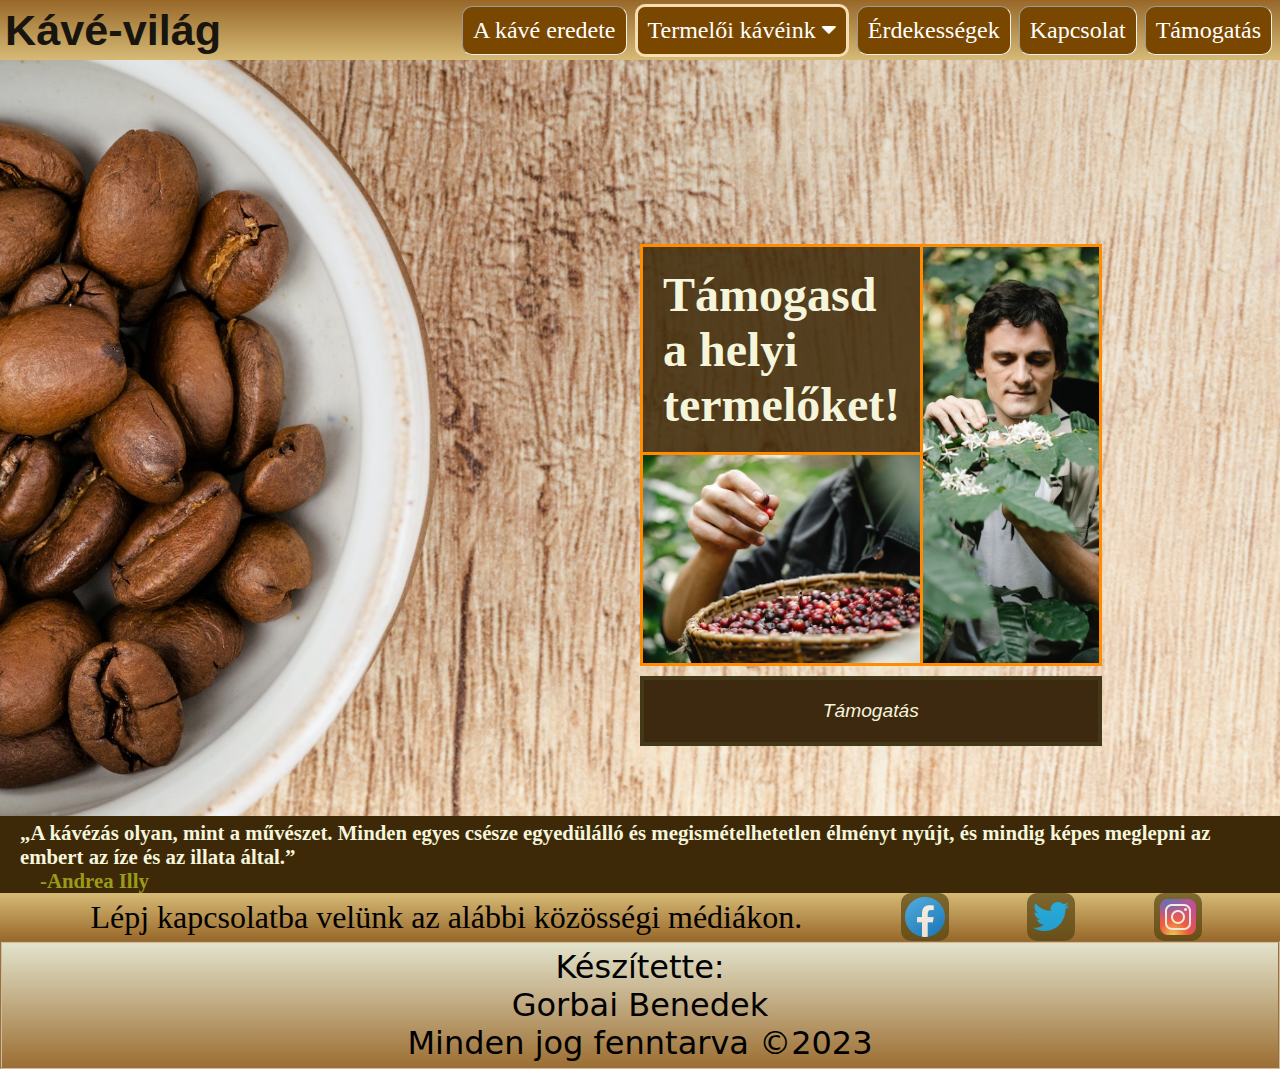
<file: index.html>
<!DOCTYPE html>
<html lang="hu">

<head>
    <meta charset="UTF-8">
    <meta http-equiv="X-UA-Compatible" content="IE=edge">
    <meta name="viewport" content="width=device-width, initial-scale=1.0">
    <meta name="author" content="Gorbai-Benedek kávézója">
    <meta name="description"
        content="Támogass minket! A helyi termelőknek nagy szükségük van támogatásra, kattints a Támogatás gombra és átirányítunk az oldalra ahol választhatsz opcióink közül.">
    <link rel="stylesheet" href="https://cdnjs.cloudflare.com/ajax/libs/font-awesome/4.7.0/css/font-awesome.min.css">
    <link rel="stylesheet" href="css/style.css">
    <link rel="stylesheet" href="css/media.css">
    <link rel="icon" href="coffee-favicon.ico" type="image/x-icon">
    <script src="main.js" defer></script>
    <title>Kávé-világ</title>
</head>

<body>
    <div class="container">
        <header class="header">

            <nav class="primary">
                <div class="zero">
                    <h1>
                        <a href="index.html">Kávé-világ</a>
                    </h1>
                </div>
                <div class="hamburger">
                    <div class="line-1"></div>
                    <div class="line-2"></div>
                    <div class="line-3"></div>
                </div>
                <ul class="navitems">


                    <li class="two"><a href="about.html">A kávé eredete</a></li>
                    <li class="three">
                        <ul class="dropdown">

                            <li class="dropbtn">
                                <button class="onc" id="drpBtn">
                                    <span id="prev">Termelői kávéink

                                        <i id="font-awesome" class="fa fa-caret-down">
                                        </i>

                                    </span>
                                </button>


                                <ul class="dropdown-content ">
                                    <li><a href="african.html">Afrikai</a></li>
                                    <li><a href="african.html#grid-1">Közép-Amerikai</a></li>
                                </ul>
                            </li>
                        </ul>
                    </li>
                    <li class="four"><a href="intresting-facts.html">Érdekességek</a></li>

                    <li class="five"><a href="contact.html">Kapcsolat</a></li>

                    <li class="six"><a href="support.html">Támogatás</a></li>
                    <li class="creator">
                        <p>
                            Készítette: <br> Gorbai Benedek <br>Minden jog fenntarva &copy;2023
                        </p>
                    </li>
                </ul>
            </nav>
        </header>

        <main class="wrapper-0">
            <div class="buy">
                <h2>Támogasd a helyi termelőket!</h2>
                <a id="shakey" href="support.html">Támogatás</a>
                <img id="farmer-1" src="img/local-farmer.jpg" alt="helyi termelő-1">
                <img id="farmer-2" src="img/local-farmer-2.jpg" alt="helyi termelő-2">
            </div>
        </main>
        <footer class="footer">
            <div class="quote">
                <q>A kávézás olyan, mint a művészet. Minden egyes csésze egyedülálló és megismételhetetlen élményt
                    nyújt, és mindig képes meglepni az embert az íze és az illata által.</q>
                <p class="auth">-Andrea Illy</p>
            </div>
            <div class="social">
                <ul id="social-footer">
                    <li>
                        <p>Lépj kapcsolatba velünk az alábbi közösségi médiákon.</p>
                    </li>
                    <li><a href="https://www.facebook.com/" target="_blank"><img src="img/facebook.png"
                                alt="facebook logo"></a> </li>
                    <li><a href="https://www.twitter.com/" target="_blank"><img src="img/twitter.png"
                                alt="twitter logo"></a> </li>
                    <li id="right"><a href="https://www.instagram.com/" target="_blank"><img src="img/insta.png"
                                alt="instagram logo"></a> </li>
                </ul>
            </div>
            <div class="creator-desktop">
                <p>
                    Készítette: <br> Gorbai Benedek <br>Minden jog fenntarva &copy;2023
                </p>
            </div>
        </footer>
    </div>
</body>

</html>
</file>
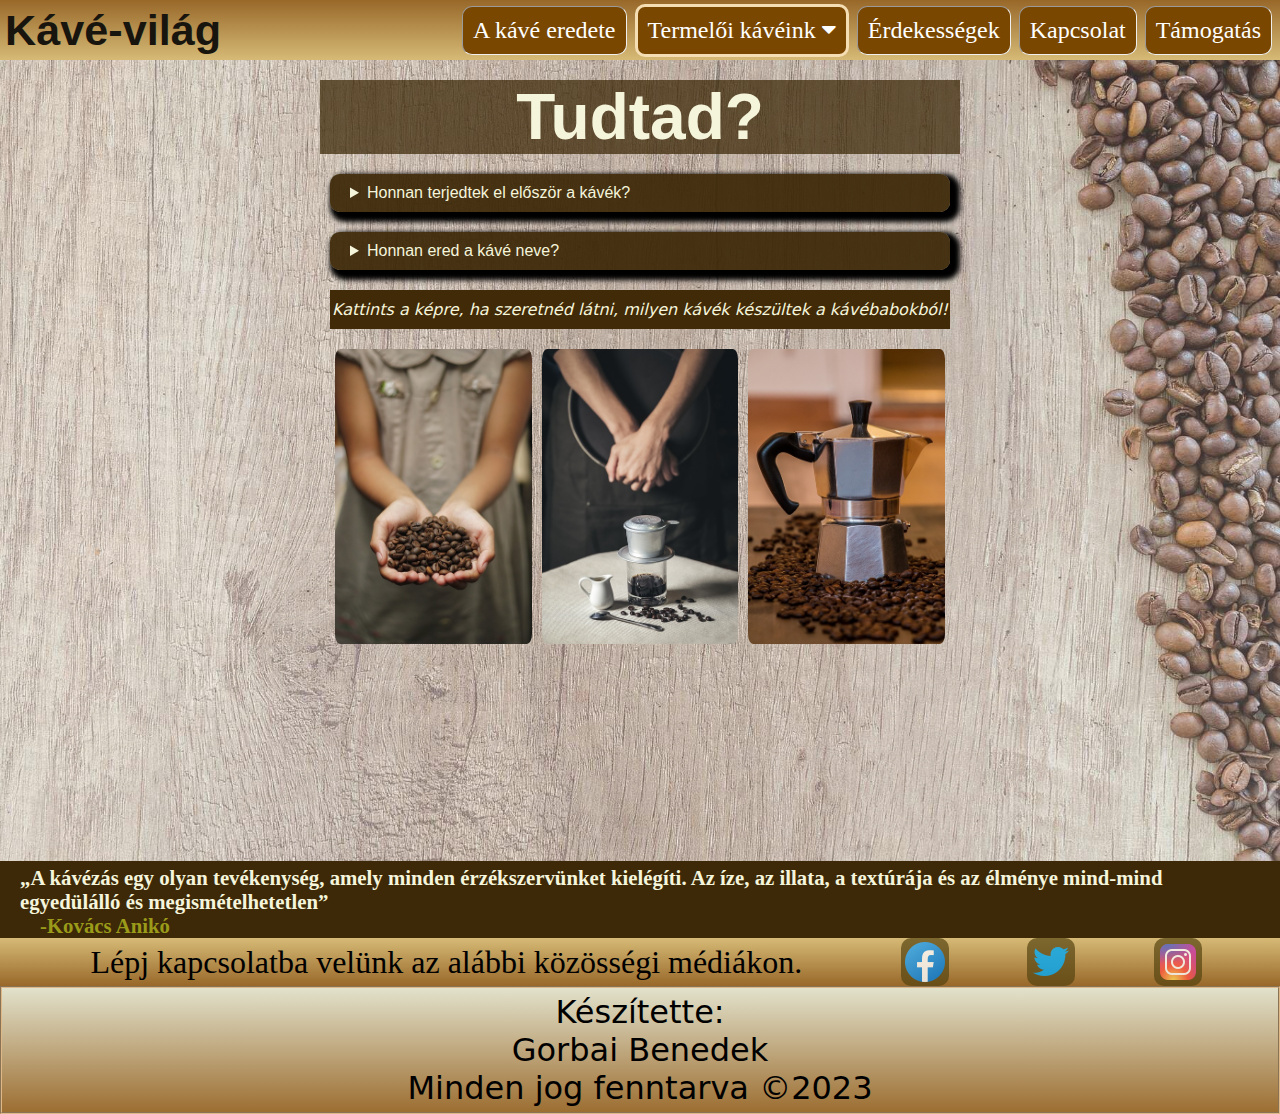
<file: about.html>
<!DOCTYPE html>
<html lang="hu">

<head>
    <meta charset="UTF-8">
    <meta http-equiv="X-UA-Compatible" content="IE=edge">
    <meta name="viewport" content="width=device-width, initial-scale=1.0">
    <meta name="author" content="Gorbai-Benedek kávézója">
    <meta name="description"
        content="Olyan dolgokat tudhat meg kávéinkról, amit eddig nem tudott, illetve ne felejtsen a képekre kattintani, ha szeretne új információt szerezni ">
    <link rel="stylesheet" href="https://cdnjs.cloudflare.com/ajax/libs/font-awesome/4.7.0/css/font-awesome.min.css">
    <link rel="stylesheet" href="css/style.css">
    <link rel="stylesheet" href="css/media.css">
    <link rel="icon" href="coffee-favicon.ico" type="image/x-icon">
    <script src="main.js" defer></script>
    <title>Kávé-világ</title>
</head>

<body>

    <div class="container-4">
        <header class="header">

            <nav class="primary">
                <div class="zero">
                    <h1>
                        <a class="zero1" href="index.html" onclick="delayed(event)">Kávé-világ</a>
                    </h1>
                    <img class="page-img" src="img/icons8-coffee-pot-48.png" alt="kávé kancsó">
                </div>
                <div class="hamburger">
                    <div class="line-1"></div>
                    <div class="line-2"></div>
                    <div class="line-3"></div>
                </div>
                <ul class="navitems">

                    <li class="two"><a href="about.html">A kávé eredete</a></li>
                    <li class="three">
                        <ul class="dropdown">

                            <li class="dropbtn">
                                <button class="onc" id="drpBtn">
                                    <span id="prev">Termelői kávéink

                                        <i id="font-awesome" class="fa fa-caret-down">
                                        </i>

                                    </span>
                                </button>



                                <ul class="dropdown-content">
                                    <li><a href="african.html">Afrikai</a></li>
                                    <li><a href="african.html#grid-1">Közép-Amerikai</a></li>
                                </ul>
                            </li>
                        </ul>
                    </li>
                    <li class="four"><a href="intresting-facts.html">Érdekességek</a></li>
                    <li class="five"><a href="contact.html">Kapcsolat</a></li>
                    <li class="six"><a href="support.html">Támogatás</a></li>
                    <li class="creator">
                        <p>
                            Készítette: <br> Gorbai Benedek <br>Minden jog fenntarva &copy;2023
                        </p>
                    </li>
                </ul>

            </nav>
        </header>

        <main class="wrapper-1">

            <div id="middle">
                <h2>Tudtad?</h2>
            </div>
            <div id="spaced-evenly-0">
                <details class="option">
                    <summary class="sum"> Honnan terjedtek el először a kávék?
                    </summary>
                    <p> A kávé eredete Afrikában található, ahol őshonosak a kávéfák. Az első dokumentált kávéfogyasztás
                        Etiópiában történt az 1400-as években, majd a kávéfogyasztás gyorsan elterjedt a Közel-Keleten
                        és a
                        világ többi részén. A kávé fontos szerepet játszott a kulturális fejlődésben, és a mai napig az
                        egyik legkedveltebb ital a világon. A kávéfajták és ízek széles skálája áll rendelkezésre, és az
                        emberek különféle módokon élvezhetik az italt, például feketén, tejjel, cukorral vagy akár
                        fűszerekkel fűszerezve. A kávé fogyasztása népszerű lett, mert sokan felfrissülnek és jobban
                        tudnak teljesíteni,éppen ezért egyre több
                        embert
                        vonz a kávézás világa.</p>
                </details>
            </div>

            <div id="spaced-evenly-1">
                <details class="option">
                    <summary class="sum">Honnan ered a kávé neve?</summary>
                    <p> A kávé neve valószínűleg a kaffa tartomány nevéből származik, ahol először felfedezték a
                        növényt. A
                        kávéfák bogyóit először különböző módon rágcsálták, majd forró vízzel leöblítették a zamatukért.
                        Az
                        első kávéfogyasztási szokások szertartásosak voltak, és az italt olyan tulajdonságokkal ruházták
                        fel, mint a spirituális ébredés vagy az egészségi előnyök. A kávéfogyasztás azonban hamar az
                        ébrenlét és a produktivitás szimbólumává vált, különösen az ipari forradalom idején. Azóta a
                        kávé
                        kultúrája tovább növekedett, és világszerte számos kávéház és kávézó található. A kávé számos
                        ízesítővel és adalékkal elkészíthető, és ma már számos módon iható, például hidegen, melegen,
                        vagy
                        akár jeges italként is. </p>
                </details>
            </div>

            <div id="about-centered">
                <p>Kattints a képre, ha szeretnéd látni, milyen kávék készültek a kávébabokból! </p>
            </div>
            <div id="know">
                <img id="qm-1" src="img/qm-1.jpg" alt="kávébabok-1">
                <img id="qm-2" src="img/qm-2.jpg" alt="kávébabok-2">
                <img id="qm-3" src="img/qm-3.jpg" alt="kávébabok-3">
            </div>

            <div class="hidden-message">
                <h2>Te is szeretnéd megismerni újdonságainkat? A termelői kávéink fülnél megteheted!</h2>
            </div>

        </main>
        <footer class="footer">
            <div class="quote">
                <q>A kávézás egy olyan tevékenység, amely minden érzékszervünket kielégíti. Az íze, az illata, a
                    textúrája és az élménye mind-mind egyedülálló és megismételhetetlen</q>
                <p class="auth">-Kovács Anikó</p>
            </div>

            <div class="social">

                <ul id="social-footer">
                    <li>
                        <p>Lépj kapcsolatba velünk az alábbi közösségi médiákon.</p>
                    </li>
                    <li><a href="https://www.facebook.com/" target="_blank"><img src="img/facebook.png"
                                alt="facebook logo"></a> </li>
                    <li><a href="https://www.twitter.com/" target="_blank"><img src="img/twitter.png"
                                alt="twitter logo"></a> </li>
                    <li id="right"><a href="https://www.instagram.com/" target="_blank"><img src="img/insta.png"
                                alt="instagram logo"></a> </li>
                </ul>
            </div>
            <div class="creator-desktop">
                <p>
                    Készítette: <br> Gorbai Benedek <br>Minden jog fenntarva &copy;2023
                </p>
            </div>
        </footer>
    </div>
</body>

</html>
</file>
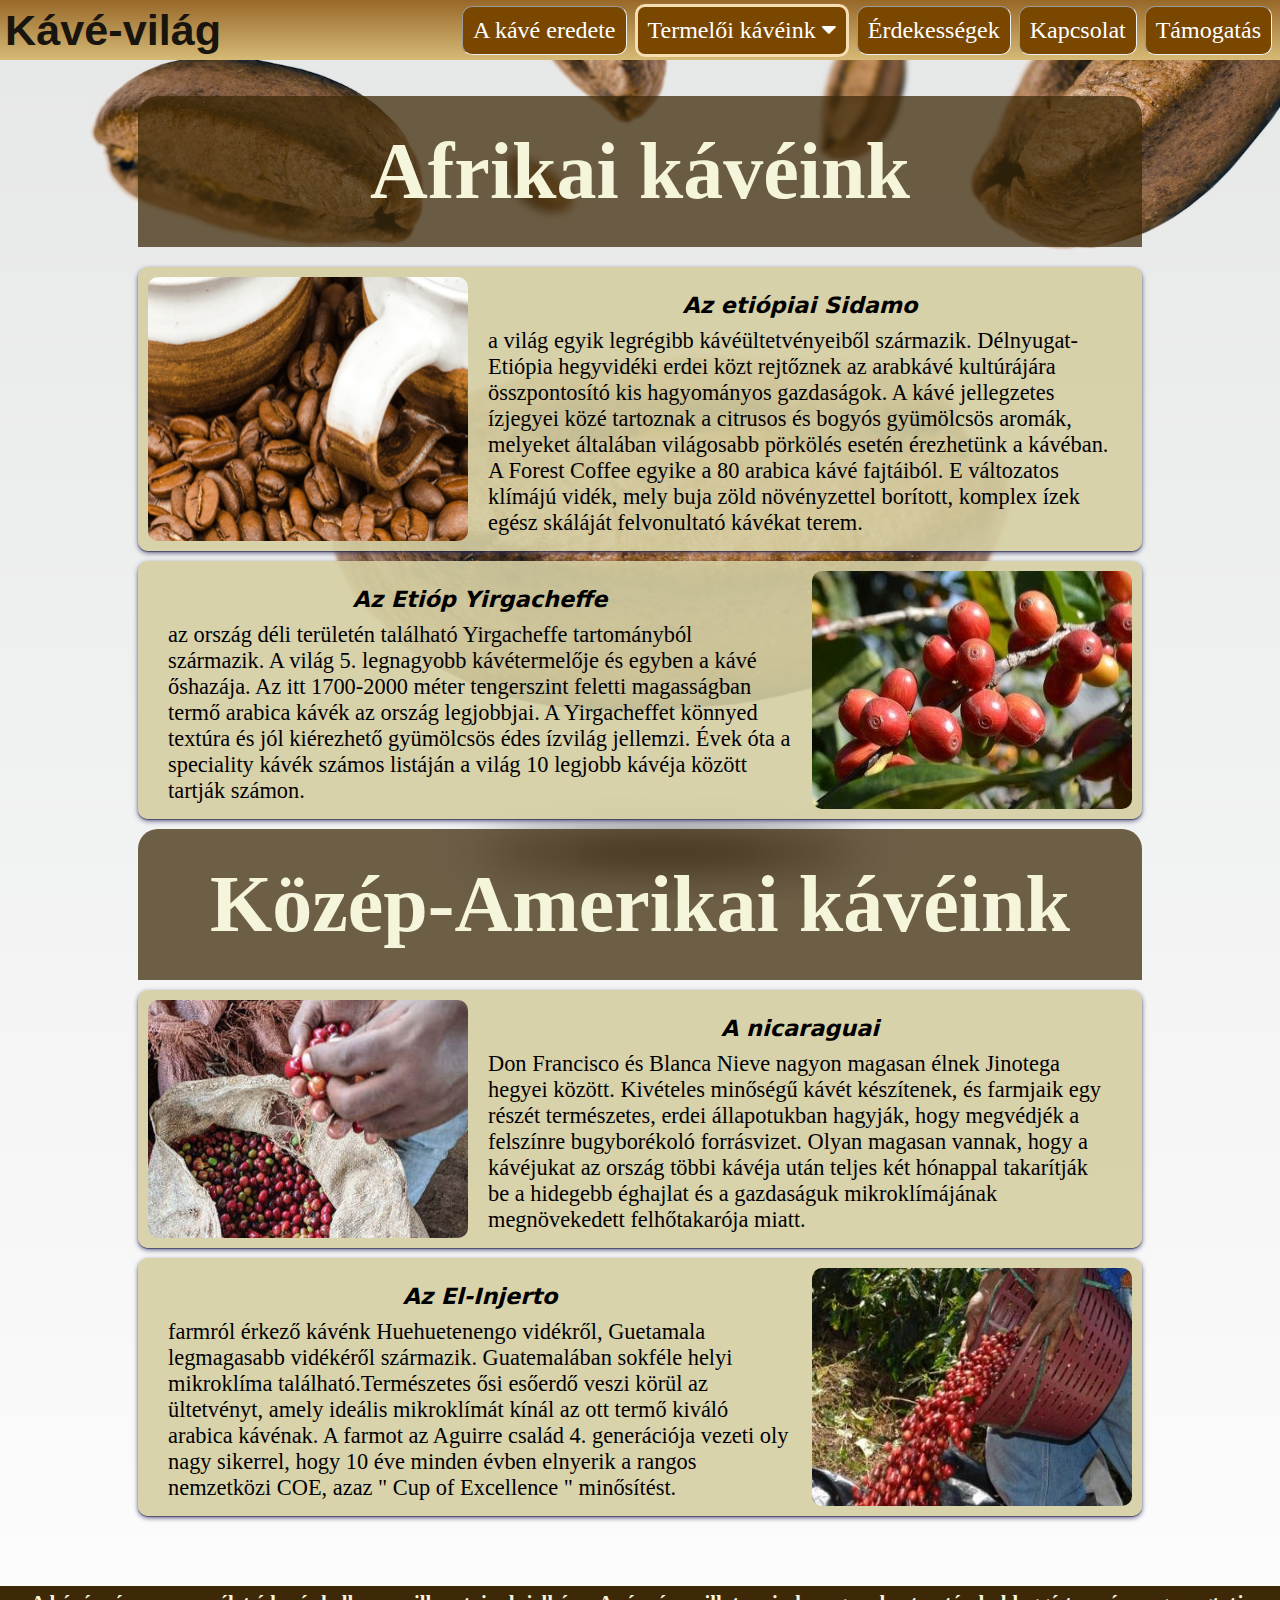
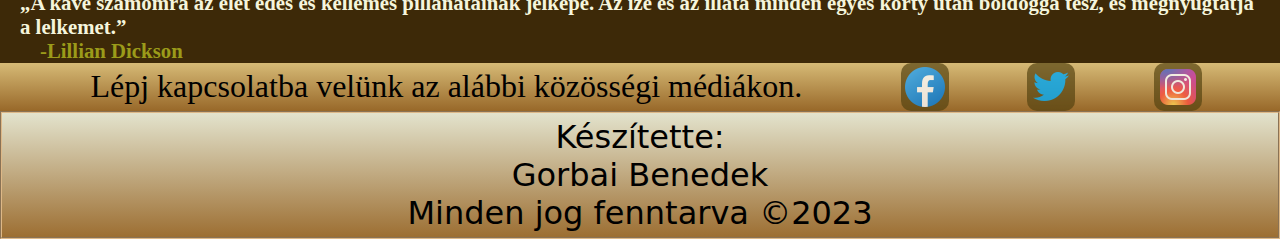
<file: african.html>
<!DOCTYPE html>
<html lang="hu">

<head>
    <meta charset="UTF-8">
    <meta http-equiv="X-UA-Compatible" content="IE=edge">
    <meta name="viewport" content="width=device-width, initial-scale=1.0">
    <meta name="description"
        content="Nézze meg kínálatunk, termelői kávéink kizárólag a legjobb minőségű kávészemekből készülnek, így garantáljuk a tökéletes minőséget.">
    <link rel="stylesheet" href="https://cdnjs.cloudflare.com/ajax/libs/font-awesome/4.7.0/css/font-awesome.min.css">
    <link rel="stylesheet" href="css/style.css">
    <link rel="stylesheet" href="css/media.css">
    <link rel="icon" href="coffee-favicon.ico" type="image/x-icon">
    <script src="main.js" defer></script>
    <title>Kávé-világ</title>
</head>

<body>
    <div class="container-1">
        <header class="header">

            <nav class="primary">
                <div class="zero">
                    <h1>
                        <a class="zero1" href="index.html" onclick="delayed(event)">Kávé-világ</a>
                    </h1>
                    <img class="page-img" src="img/icons8-coffee-pot-48.png" alt="kávé kancsó">
                </div>

                <div class="hamburger">
                    <div class="line-1"></div>
                    <div class="line-2"></div>
                    <div class="line-3"></div>
                </div>
                <ul class="navitems">


                    <li class="two"><a href="about.html">A kávé eredete</a></li>
                    <li class="three">
                        <ul class="dropdown">

                            <li class="dropbtn">
                                <button class="onc" id="drpBtn">
                                    <span id="prev">Termelői kávéink

                                        <i id="font-awesome" class="fa fa-caret-down">
                                        </i>

                                    </span>
                                </button>



                                <ul class="dropdown-content">
                                    <li><a href="african.html">Afrikai</a></li>
                                    <li id="central-american"><a href="african.html#grid-1">Közép-Amerikai</a></li>
                                </ul>
                            </li>
                        </ul>
                    </li>
                    <li class="four"><a href="intresting-facts.html">Érdekességek</a></li>
                    <li class="five"><a href="contact.html">Kapcsolat</a></li>
                    <li class="six"><a href="support.html">Támogatás</a></li>
                    <li class="creator">
                        <p>
                            Készítette: <br> Gorbai Benedek <br>Minden jog fenntarva &copy;2023
                        </p>
                    </li>
                </ul>
            </nav>
        </header>

        <main class="grounded-pic">
            <article class="grounded">


                <div id="grid">
                    <h2> Afrikai kávéink </h2>
                </div>

                <ul class="african">
                    <li class="sidamo"><img src="img/sidamo.png" alt="sidamo coffee">
                        <p><strong class="st-cent">Az etiópiai Sidamo</strong>a világ egyik legrégibb
                            kávéültetvényeiből származik.
                            Délnyugat-Etiópia
                            hegyvidéki erdei közt rejtőznek az arabkávé kultúrájára összpontosító kis hagyományos
                            gazdaságok.
                            A kávé jellegzetes ízjegyei közé tartoznak a citrusos és bogyós gyümölcsös aromák,
                            melyeket általában világosabb pörkölés esetén érezhetünk a kávéban. A Forest Coffee egyike a
                            80 arabica kávé fajtáiból. E változatos klímájú vidék,
                            mely
                            buja zöld növényzettel borított, komplex ízek egész skáláját felvonultató kávékat terem.</p>

                    </li>

                    <li class="yirgacheffe"><img src="img/yirgacheffe.jpg" alt="yirgacheffe coffee">
                        <p><strong class="st-cent">Az Etióp Yirgacheffe </strong>
                            az
                            ország déli területén található Yirgacheffe tartományból származik. A világ 5. legnagyobb
                            kávétermelője és egyben a kávé őshazája. Az itt 1700-2000 méter
                            tengerszint feletti magasságban termő arabica kávék az ország legjobbjai. A Yirgacheffet
                            könnyed
                            textúra és jól kiérezhető gyümölcsös édes ízvilág jellemzi. Évek óta a speciality kávék
                            számos
                            listáján a világ 10 legjobb kávéja között tartják számon.</p>
                    </li>

                    <div id="grid-1">
                        <h2> Közép-Amerikai kávéink </h2>
                    </div>

                    <li class="nicaragua">
                        <img src="img/nicaragua.jpg" alt="nicaragua coffee">
                        <p><strong class="st-cent">A nicaraguai</strong>
                            Don Francisco és Blanca Nieve nagyon magasan
                            élnek Jinotega hegyei között.
                            Kivételes
                            minőségű kávét készítenek, és farmjaik egy részét természetes, erdei állapotukban hagyják,
                            hogy
                            megvédjék a felszínre bugyborékoló forrásvizet. Olyan magasan vannak, hogy a kávéjukat az
                            ország
                            többi kávéja után teljes két hónappal takarítják be a hidegebb éghajlat és a gazdaságuk
                            mikroklímájának megnövekedett felhőtakarója miatt.</p>
                    </li>

                    <li class="injerto"><img src="img/injerto.jpg" alt="injerto coffee">
                        <p><strong class="st-cent">Az El-Injerto</strong>
                            farmról érkező kávénk
                            Huehuetenengo vidékről, Guetamala legmagasabb vidékéről származik. Guatemalában sokféle
                            helyi mikroklíma található.Természetes ősi esőerdő
                            veszi
                            körül az ültetvényt, amely ideális mikroklímát kínál az ott termő kiváló arabica kávénak. A
                            farmot az Aguirre család 4. generációja vezeti oly nagy sikerrel, hogy 10 éve minden évben
                            elnyerik a rangos nemzetközi COE, azaz " Cup of Excellence " minősítést.</p>
                    </li>

                </ul>
            </article>
        </main>
        <footer class="footer">
            <div class="quote">
                <q>A kávé számomra az élet édes és kellemes pillanatainak jelképe. Az íze és az illata minden egyes
                    korty után boldoggá tesz, és megnyugtatja a lelkemet.</q>
                <p class="auth">-Lillian Dickson</p>
            </div>
            <div class="social">
                <ul id="social-footer">
                    <li>
                        <p>Lépj kapcsolatba velünk az alábbi közösségi médiákon.</p>
                    </li>
                    <li><a href="https://www.facebook.com/" target="_blank"><img src="img/facebook.png"
                                alt="facebook logo"></a> </li>
                    <li><a href="https://www.twitter.com/" target="_blank"><img src="img/twitter.png"
                                alt="twitter logo"></a> </li>
                    <li id="right"><a href="https://www.instagram.com/" target="_blank"><img src="img/insta.png"
                                alt="instagram logo"></a> </li>
                </ul>
            </div>
            <div class="creator-desktop">
                <p>
                    Készítette: <br> Gorbai Benedek <br>Minden jog fenntarva &copy;2023
                </p>
            </div>

        </footer>
    </div>
</body>

</html>
</file>
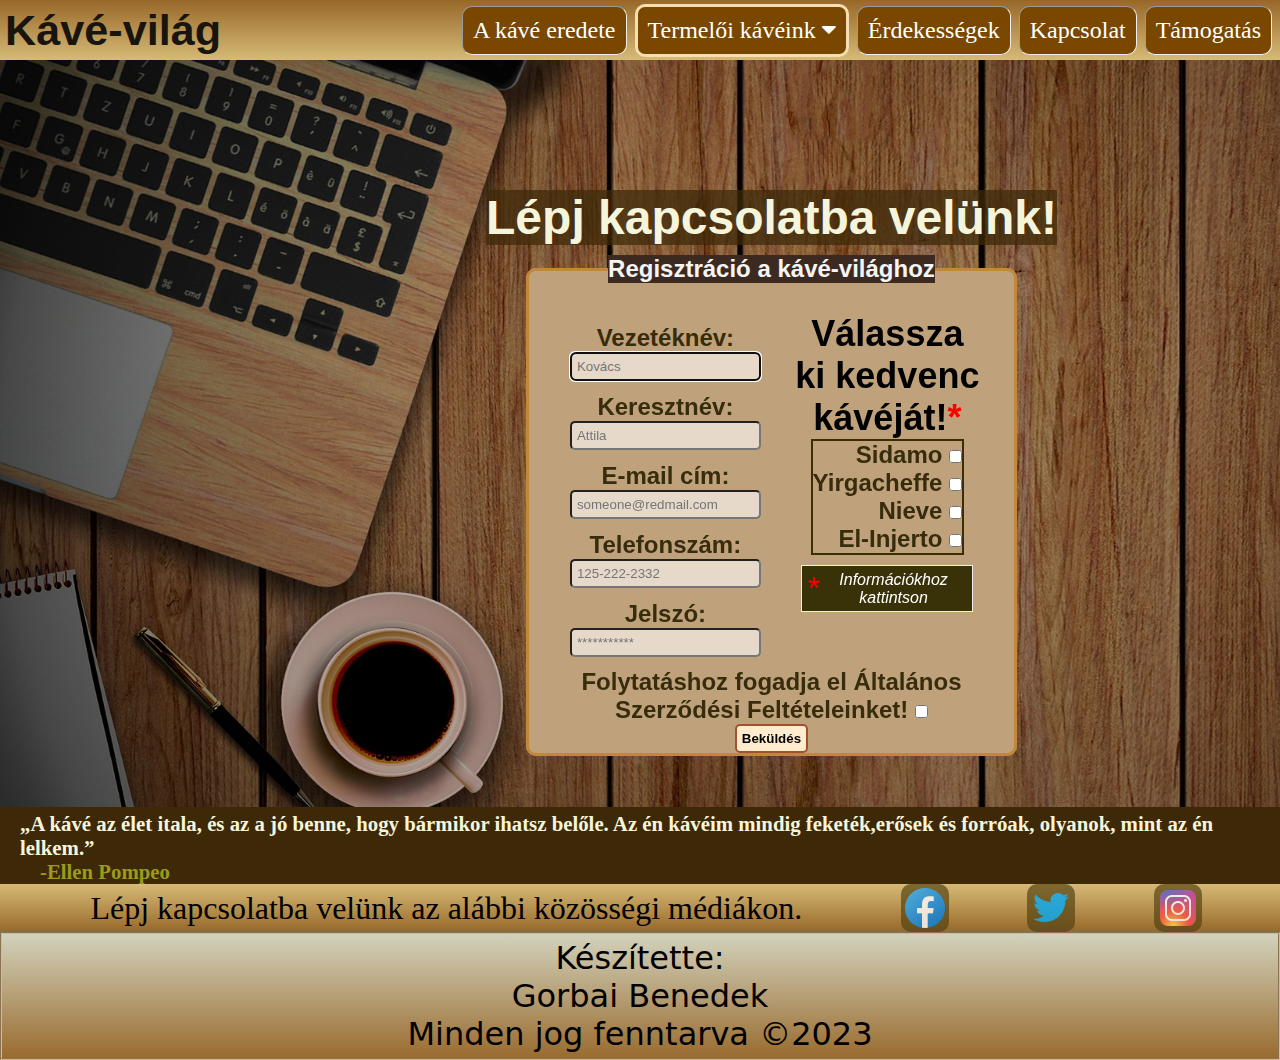
<file: contact.html>
<!DOCTYPE html>
<html lang="hu">

<head>
    <meta charset="UTF-8">
    <meta http-equiv="X-UA-Compatible" content="IE=edge">
    <meta name="viewport" content="width=device-width, initial-scale=1.0">
    <meta name="author" content="Gorbai-Benedek kávézója">
    <meta name="description"
        content="Lépjen kapcsolatba velünk, csupán a legfontosabb adatokat kérjük és már rögtön betekintést nyerhet az áltakunk létrehozott Kávé-világba.">
    <link rel="stylesheet" href="https://cdnjs.cloudflare.com/ajax/libs/font-awesome/4.7.0/css/font-awesome.min.css">
    <link rel="stylesheet" href="css/style.css">
    <link rel="stylesheet" href="css/media.css">
    <link rel="icon" href="coffee-favicon.ico" type="image/x-icon">
    <script src="main.js" defer></script>
    <title>Kávé-világ</title>
</head>

<body>
    <div class="container-2">
        <header class="header">

            <nav class="primary">
                <div class="zero">
                    <h1>
                        <a class="zero1" href="index.html" onclick="delayed(event)">Kávé-világ</a>
                    </h1>
                    <img class="page-img" src="img/icons8-coffee-pot-48.png" alt="kávé kancsó">
                </div>
                <div class="hamburger">
                    <div class="line-1"></div>
                    <div class="line-2"></div>
                    <div class="line-3"></div>
                </div>
                <ul class="navitems">


                    <li class="two"><a href="about.html">A kávé eredete</a></li>
                    <li class="three">
                        <ul class="dropdown">

                            <li class="dropbtn">
                                <button class="onc" id="drpBtn">
                                    <span id="prev">Termelői kávéink

                                        <i id="font-awesome" class="fa fa-caret-down">
                                        </i>

                                    </span>
                                </button>



                                <ul class="dropdown-content ">
                                    <li><a href="african.html">Afrikai</a></li>
                                    <li><a href="african.html#grid-1">Közép-Amerikai</a></li>
                                </ul>
                            </li>
                        </ul>
                    </li>
                    <li class="four"><a href="intresting-facts.html">Érdekességek</a></li>
                    <li class="five"><a href="contact.html">Kapcsolat</a></li>
                    <li class="six"><a href="support.html">Támogatás</a></li>
                    <li class="creator">
                        <p>
                            Készítette: <br> Gorbai Benedek <br>Minden jog fenntarva &copy;2023
                        </p>
                    </li>
                </ul>
            </nav>
        </header>

        <main class="wrapper-2">

            <div id="middle-1">
                <h2>Lépj kapcsolatba velünk!</h2>

            </div>
            <div class="form">
                <form id="form-2" action="" method="">
                    <fieldset id="registration">
                        <legend id="leg">Regisztráció a kávé-világhoz </legend>

                        <div id="datas">

                            <label for="vezeteknev">Vezetéknév:
                                <input type="text" name="vezeteknev" id="vezeteknev" placeholder="Kovács" autofocus
                                    required></label>
                            <label for="keresztnev">Keresztnév:
                                <input type="text" name="keresztnev" id="keresztnev" placeholder="Attila"
                                    required></label>
                            <label for="email">E-mail cím:
                                <input type="email" name="email" id="email" required placeholder="someone@redmail.com"
                                    minlength="10"></label>
                            <label for="tel">Telefonszám:
                                <input type="tel" name="tel" id="tel" required placeholder="125-222-2332"
                                    pattern="[0-9]{6,10}"></label>
                            <label for="password">Jelszó:
                                <input type="password" name="jelszo" id="password" placeholder="***********"
                                    required></label>
                        </div>
                        <div class="fav-form">
                            <label for="coffee" id="fav">Válassza ki kedvenc kávéját!</label>
                            <div id="choose">
                                <label for="Sidamo">Sidamo
                                    <input type="checkbox" name="Sidamo" value="Sidamo" id="Sidamo"></label>
                                <label for="Yirgacheffe">Yirgacheffe
                                    <input type="checkbox" name="Yirgacheffe" value="Yirgacheffe"
                                        id="Yirgacheffe"></label>
                                <label for="Nieve">Nieve
                                    <input type="checkbox" name="Nieve" value="Nieve" id="Nieve"></label>
                                <label for="El-Injerto">El-Injerto
                                    <input type="checkbox" name="El-Injerto" value="El-Injerto" id="El-Injerto"></label>

                            </div>
                            <div class="infos">

                                <p id="sub">Információkhoz kattintson</p>
                                <div id="alert-box">

                                    <ul id="numb-list">
                                        <li>Válassza ki kedvenc kávéját, hogy részt vehessen sorsolásunkon!</li>
                                        <li>E-mailben megkeressük, ha Ön kerül kiválasztásra!</li>
                                        <li>Illetve, ha eddig nem tette, töltse ki a kötelező mezőket!</li>
                                    </ul>

                                    <button class="close" onclick="hideAlert()">Bezár</button>
                                </div>

                            </div>
                        </div>
                        <div class="accept">

                            <label for="aszf-accept">Folytatáshoz fogadja el Általános Szerződési Feltételeinket!
                                <input type="checkbox" required name="aszf-accept " id="aszf-accept">
                            </label>
                        </div>

                        <div class="submit">
                            <input type="submit" value="Beküldés">

                        </div>
                    </fieldset>
                </form>
            </div>
        </main>

        <footer class="footer">
            <div class="quote">
                <q>A kávé az élet itala, és az a jó benne, hogy bármikor ihatsz belőle. Az én kávéim mindig
                    feketék,erősek és forróak, olyanok, mint az én lelkem.</q>
                <p class="auth">-Ellen Pompeo</p>
            </div>
            <div class="social">
                <ul id="social-footer">
                    <li>
                        <p>Lépj kapcsolatba velünk az alábbi közösségi médiákon.</p>
                    </li>
                    <li><a href="https://www.facebook.com/" target="_blank"><img src="img/facebook.png"
                                alt="facebook logo"></a> </li>
                    <li><a href="https://www.twitter.com/" target="_blank"><img src="img/twitter.png"
                                alt="twitter logo"></a> </li>
                    <li id="right"><a href="https://www.instagram.com/" target="_blank"><img src="img/insta.png"
                                alt="instagram logo"></a> </li>
                </ul>
            </div>
            <div class="creator-desktop">
                <p>
                    Készítette: <br> Gorbai Benedek <br>Minden jog fenntarva &copy;2023
                </p>
            </div>
        </footer>
    </div>
</body>

</html>
</file>
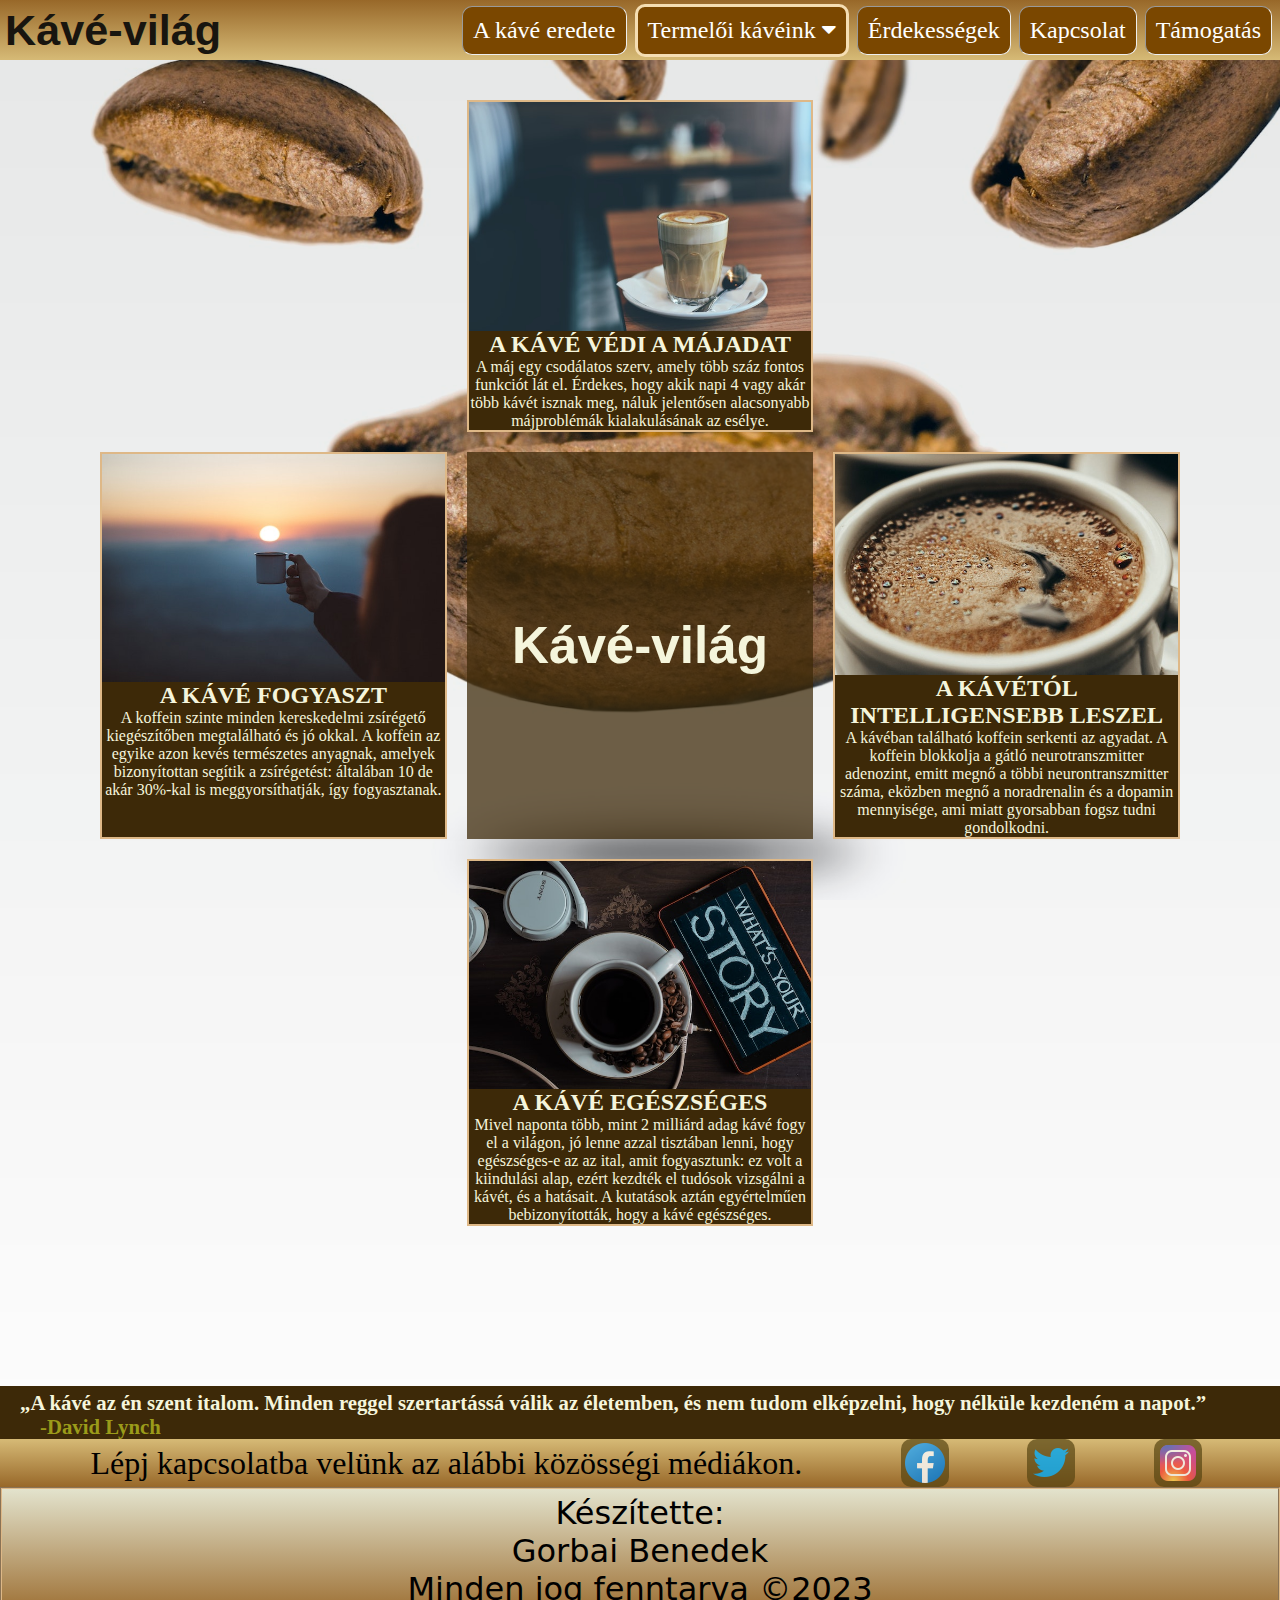
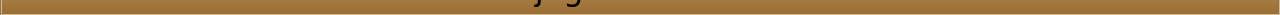
<file: intresting-facts.html>
<!DOCTYPE html>
<html lang="hu">

<head>
    <meta charset="UTF-8">
    <meta http-equiv="X-UA-Compatible" content="IE=edge">
    <meta name="viewport" content="width=device-width, initial-scale=1.0">
    <meta name="author" content="Gorbai-Benedek kávézója">
    <meta name="description"
        content="Gondoltad már? Számtalan érdekesség van, amiről eddig nem tudtál! Most megtudhatod! Csupán végig kell olvasnod az érdekességeink, hogy megtudd őket.">
    <link rel="stylesheet" href="https://cdnjs.cloudflare.com/ajax/libs/font-awesome/4.7.0/css/font-awesome.min.css">
    <link rel="stylesheet" href="css/style.css">
    <link rel="stylesheet" href="css/media.css">
    <link rel="icon" href="coffee-favicon.ico" type="image/x-icon">
    <script src="main.js" defer></script>
    <title>Kávé-világ</title>
</head>

<body>
    <div class="container-1">
        <header class="header">

            <nav class="primary">
                <div class="zero">
                    <h1>
                        <a class="zero1" href="index.html" onclick="delayed(event)">Kávé-világ</a>
                    </h1>
                    <img class="page-img" src="img/icons8-coffee-pot-48.png" alt="kávé kancsó">
                </div>
                <div class="hamburger">
                    <div class="line-1"></div>
                    <div class="line-2"></div>
                    <div class="line-3"></div>
                </div>
                <ul class="navitems">


                    <li class="two"><a href="about.html">A kávé eredete</a></li>
                    <li class="three">
                        <ul class="dropdown">

                            <li class="dropbtn">
                                <button class="onc" id="drpBtn">
                                    <span id="prev">Termelői kávéink

                                        <i id="font-awesome" class="fa fa-caret-down">
                                        </i>

                                    </span>
                                </button>

                                <ul class="dropdown-content ">
                                    <li><a href="african.html">Afrikai</a></li>
                                    <li><a href="african.html#grid-1">Közép-Amerikai</a></li>
                                </ul>
                            </li>
                        </ul>
                    </li>
                    <li class="four"><a href="intresting-facts.html">Érdekességek</a></li>
                    <li class="five"><a href="contact.html">Kapcsolat</a></li>
                    <li class="six"><a href="support.html">Támogatás</a></li>
                    <li class="creator">
                        <p>
                            Készítette: <br> Gorbai Benedek <br>Minden jog fenntarva &copy;2023
                        </p>
                    </li>
                </ul>
            </nav>
        </header>


        <main class="wrapper">


            <h3>Kávé-világ</h3>


            <div id="p-1">
                <img src="img/coffee-pic-0.jpg" alt="kávézói élmény">
                <h2>A KÁVÉ FOGYASZT</h2>
                <p>
                    A koffein szinte minden kereskedelmi zsírégető kiegészítőben megtalálható és jó okkal. A koffein
                    az egyike azon kevés természetes anyagnak, amelyek bizonyítottan segítik a zsírégetést: általában 10
                    de akár 30%-kal is meggyorsíthatják, így fogyasztanak.</p>
            </div>
            <div id="p-2">
                <img class="togg" src="img/coffee-pic-1.jpg" alt="egy bögre kávé">
                <h2>A KÁVÉ VÉDI A MÁJADAT</h2>
                <p>
                    A máj egy csodálatos szerv, amely több száz fontos funkciót lát el. Érdekes, hogy akik napi 4 vagy
                    akár több kávét isznak meg, náluk jelentősen alacsonyabb májproblémák kialakulásának az esélye.</p>
            </div>

            <div id="p-3">
                <img src="img/coffee-pic-2.jpg" alt="egy csésze élvezet ">

                <h2>A KÁVÉTÓL INTELLIGENSEBB LESZEL</h2>
                <p>
                    A kávéban található koffein serkenti az agyadat. A koffein blokkolja a gátló neurotranszmitter
                    adenozint, emitt megnő a többi neurontranszmitter száma, eközben megnő a noradrenalin és a
                    dopamin
                    mennyisége, ami miatt gyorsabban fogsz tudni gondolkodni.</p>
            </div>

            <div class="p-4">

                <img src="img/coffee-pic-3.jpg" alt="egészséges kávé">

                <h2>A KÁVÉ EGÉSZSÉGES</h2>
                <p>
                    Mivel naponta több, mint 2 milliárd adag kávé fogy el a világon, jó lenne azzal tisztában lenni,
                    hogy egészséges-e az az ital, amit fogyasztunk: ez volt a kiindulási alap, ezért kezdték el
                    tudósok vizsgálni a kávét, és a hatásait. A kutatások aztán egyértelműen bebizonyították, hogy a
                    kávé egészséges.</p>

            </div>
        </main>

        <footer class="footer">
            <div class="quote">
                <q>A kávé az én szent italom. Minden reggel szertartássá válik az életemben, és nem tudom
                    elképzelni,
                    hogy nélküle kezdeném a napot.</q>
                <p class="auth">-David Lynch</p>
            </div>
            <div class="social">
                <ul id="social-footer">
                    <li>
                        <p>Lépj kapcsolatba velünk az alábbi közösségi médiákon.</p>
                    </li>
                    <li><a href="https://www.facebook.com/" target="_blank"><img src="img/facebook.png"
                                alt="facebook logo"></a> </li>
                    <li><a href="https://www.twitter.com/" target="_blank"><img src="img/twitter.png"
                                alt="twitter logo"></a> </li>
                    <li id="right"><a href="https://www.instagram.com/" target="_blank"><img src="img/insta.png"
                                alt="instagram logo"></a> </li>
                </ul>
            </div>
            <div class="creator-desktop">
                <p>
                    Készítette: <br> Gorbai Benedek <br>Minden jog fenntarva &copy;2023
                </p>
            </div>
        </footer>
    </div>

</body>

</html>
</file>
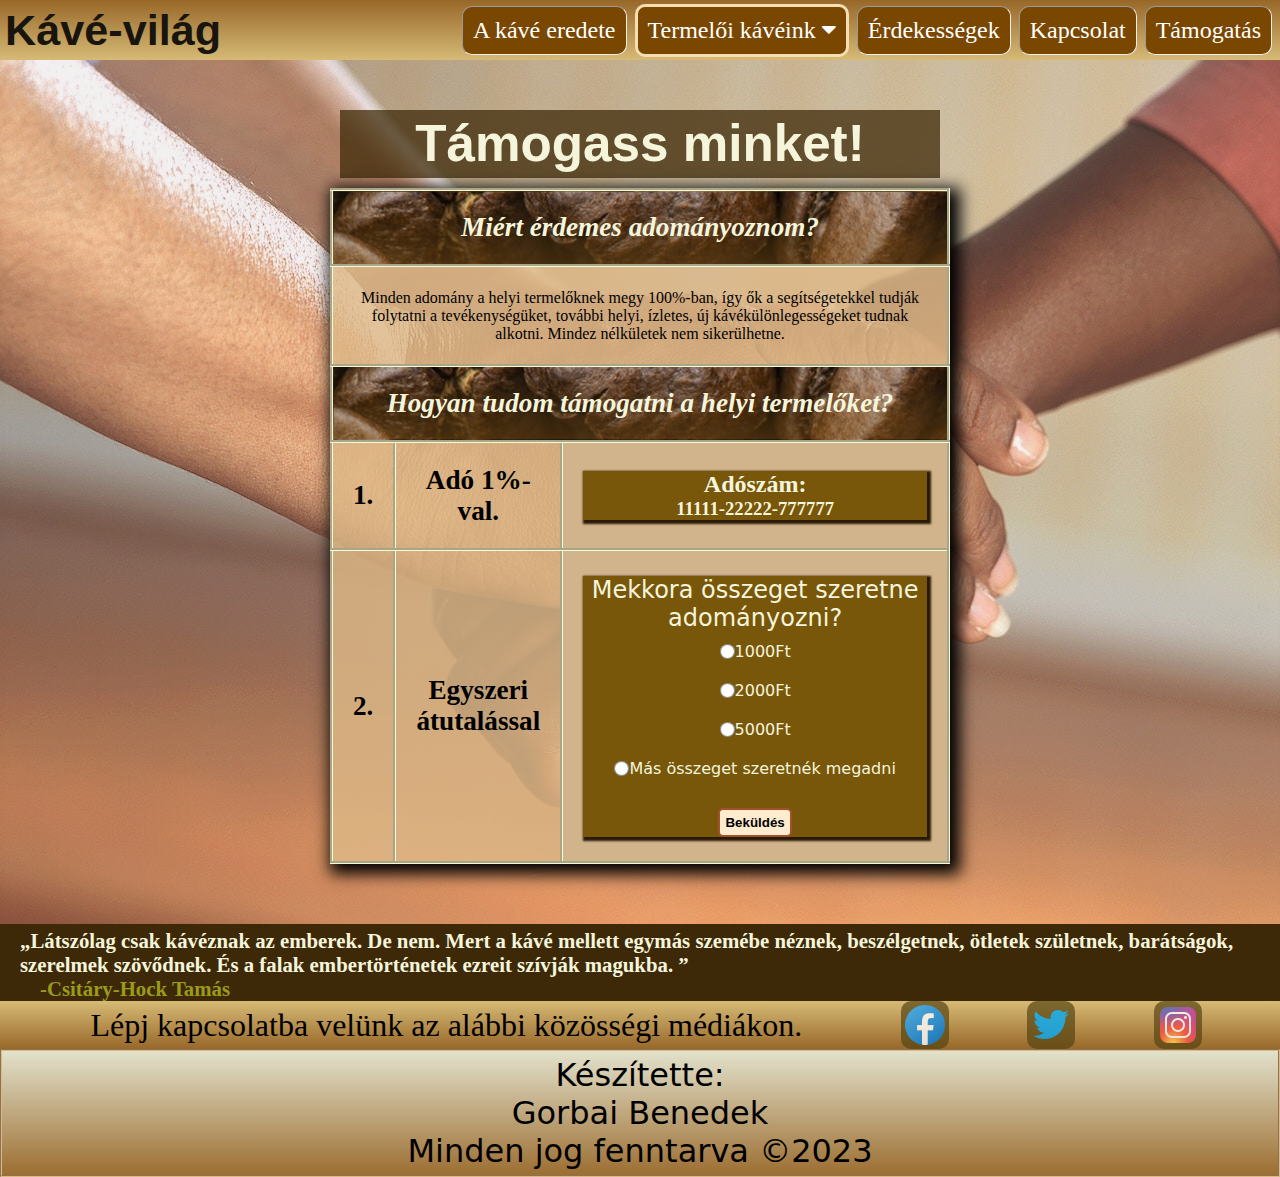
<file: support.html>
<!DOCTYPE html>
<html lang="hu">

<head>
    <meta charset="UTF-8">
    <meta http-equiv="X-UA-Compatible" content="IE=edge">
    <meta name="viewport" content="width=device-width, initial-scale=1.0">
    <meta name="author" content="Gorbai-Benedek kávézója">
    <meta name="description"
        content="Helyi termelőink megállás nélkül, hosszú órákat dolgoznak, előállítják számunkra a tökéletes kávét. Ne hezitálj, támogasd őket, minden forint számít!">
    <link rel="stylesheet" href="https://cdnjs.cloudflare.com/ajax/libs/font-awesome/4.7.0/css/font-awesome.min.css">
    <link rel="stylesheet" href="css/style.css">
    <link rel="stylesheet" href="css/media.css">
    <link rel="icon" href="coffee-favicon.ico" type="image/x-icon">
    <script src="main.js" defer></script>

    <title>Kávé-világ</title>
</head>

<body>
    <div class="container-3">
        <header class="header">

            <nav class="primary">
                <div class="zero">
                    <h1>
                        <a class="zero1" href="index.html" onclick="delayed(event)">Kávé-világ</a>
                    </h1>
                    <img class="page-img" src="img/icons8-coffee-pot-48.png" alt="kávé kancsó">
                </div>
                <div class="hamburger">
                    <div class="line-1"></div>
                    <div class="line-2"></div>
                    <div class="line-3"></div>
                </div>
                <ul class="navitems">


                    <li class="two"><a href="about.html">A kávé eredete</a></li>
                    <li class="three">
                        <ul class="dropdown">

                            <li class="dropbtn">
                                <button class="onc" id="drpBtn">
                                    <span id="prev">Termelői kávéink

                                        <i id="font-awesome" class="fa fa-caret-down">
                                        </i>

                                    </span>
                                </button>


                                <ul class="dropdown-content ">
                                    <li><a href="african.html">Afrikai</a></li>
                                    <li><a href="african.html#grid-1">Közép-Amerikai</a></li>
                                </ul>
                            </li>
                        </ul>
                    </li>
                    <li class="four"><a href="intresting-facts.html">Érdekességek</a></li>
                    <li class="five"><a href="contact.html">Kapcsolat</a></li>
                    <li class="six"><a href="support.html">Támogatás</a></li>
                    <li class="creator">
                        <p>
                            Készítette: <br> Gorbai Benedek <br>Minden jog fenntarva &copy;2023
                        </p>
                    </li>
                </ul>
            </nav>
        </header>

        <main class="wrapper-3">

            <div id="middle-2">
                <h2>Támogass minket!</h2>

            </div>
            <div class="support">
                <table>
                    <tr>
                        <th class="coffee-bg" colspan="3">
                            Miért érdemes adományoznom?
                        </th>
                    </tr>
                    <tr>

                        <td colspan="3">Minden adomány a helyi termelőknek megy 100%-ban, így ők a
                            segítségetekkel
                            tudják folytatni
                            a tevékenységüket, további helyi, ízletes, új kávékülönlegességeket tudnak alkotni. Mindez
                            nélkületek nem sikerülhetne. </td>
                    </tr>
                    <tr>
                        <th class="coffee-bg" colspan="3">
                            Hogyan tudom támogatni a helyi termelőket?
                        </th>
                    </tr>
                    <tr>
                        <th>1.</th>
                        <th>Adó 1%-val.
                        </th>
                        <td id="tax">
                            <div class="centered-tax">
                                <h2> Adószám:</h2>
                                <h3>11111-22222-777777</h3>
                            </div>
                        </td>

                    </tr>
                    <tr>
                        <th>2.</th>
                        <th>Egyszeri átutalással
                        </th>
                        <td id="wire">
                            <form id="form-1" action="" method="">
                                <p>Mekkora összeget szeretne adományozni?</p>
                                <label for="op-1">
                                    <input type="radio" required id="op-1" name="define-value" value="op-1">
                                    1000Ft</label>

                                <label for="op-2">
                                    <input type="radio" id="op-2" name="define-value" value="op-2">
                                    2000Ft</label>

                                <label for="op-3">
                                    <input type="radio" id="op-3" name="define-value" value="op-3">
                                    5000Ft</label>
                                <label for="op-4">
                                    <input type="radio" id="op-4" name="define-value" value="op-4">
                                    Más összeget szeretnék megadni
                                </label>
                                <label for="op-5">
                                    <span class="currency"><input type="number" min="1000" step="1000" name="custom"
                                            id="op-5" class="op-5"> Ft</span>
                                </label>
                                <input id="send-1" type="submit" value="Beküldés">

                            </form>
                        </td>
                    </tr>

                </table>
            </div>
        </main>


        <footer class="footer">
            <div class="quote">
                <q>Látszólag csak kávéznak az emberek. De nem. Mert a kávé mellett egymás szemébe néznek, beszélgetnek,
                    ötletek születnek, barátságok, szerelmek szövődnek. És a falak embertörténetek ezreit szívják
                    magukba. </q>
                <p class="auth">-Csitáry-Hock Tamás</p>
            </div>
            <div class="social">
                <ul id="social-footer">
                    <li>
                        <p>Lépj kapcsolatba velünk az alábbi közösségi médiákon.</p>
                    </li>
                    <li><a href="https://www.facebook.com/" target="_blank"><img src="img/facebook.png"
                                alt="facebook logo"></a> </li>
                    <li><a href="https://www.twitter.com/" target="_blank"><img src="img/twitter.png"
                                alt="twitter logo"></a> </li>
                    <li id="right"><a href="https://www.instagram.com/" target="_blank"><img src="img/insta.png"
                                alt="instagram logo"></a> </li>
                </ul>
            </div>
            <div class="creator-desktop">
                <p>
                    Készítette: <br> Gorbai Benedek <br>Minden jog fenntarva &copy;2023
                </p>
            </div>
        </footer>
    </div>

</body>

</html>
</file>
<file: css/style.css>
/* ***************************FOR ALL HTML PAGES***************************************** */
* {
    margin: 0;
    padding: 0;
    box-sizing: border-box;

}

html {
    background-size: contain;
    height: 100%;
    width: 100%;
}

body {
    height: 100%;
    width: 100%;
}

a {
    text-decoration: none;
}

ul {
    list-style-type: none;
}

.primary {
    display: flex;
    justify-content: space-between;
    background: linear-gradient(rgb(152 104 41), rgba(214, 186, 118, 1));
    position: fixed;
    height: 60px;
    z-index: 1;
    top: 0;
    left: 0;
    width: 100%;
    align-items: center;
}

.navitems {
    margin-right: 0.5rem;
    display: grid;
    column-gap: 0.5rem;
    align-items: center;
    font-size: 1.5rem;
}

.navitems li a {

    background-color: rgb(122, 71, 0);
    color: rgb(255, 255, 255);
    padding: 10px;
    border-radius: 10px;
}

.navitems>li a {
    border: 1px inset;
}

.zero {
    display: flex;
    align-items: center;
    font-family: 'Franklin Gothic Medium', 'Arial Narrow', Arial, sans-serif;
    font-size: 1.35em;
    width: max-content;
    margin-inline-start: 5px;

}

.zero-active {
    display: none;

}

.zero a {
    color: rgb(24, 21, 15);

}

.page-img {
    display: flex;
    position: absolute;
    left: -100%;
    transition: all 1s ease;
}

.page-img-active {
    display: flex;
    position: relative;
    left: 55vh;

}


.two {
    display: flex;
    grid-row: 1/1;
    grid-column: 4/4;
    /* background: linear-gradient(rgba(0, 0, 0, 0.468), rgba(152, 104, 41, 0.555)); */

}

.three {
    animation: none;
    display: block;
    grid-row: 1/1;
    grid-column: 5/5;
    /* background: linear-gradient(rgba(0, 0, 0, 0.468), rgba(152, 104, 41, 0.555)); */
    margin: 0;
    border-radius: 10px;


}

.four {
    display: flex;
    grid-row: 1/1;
    grid-column: 6/6;
    /* background: linear-gradient(rgba(0, 0, 0, 0.468), rgba(152, 104, 41, 0.555)); */

    /* padding: 20px 0; */
}

.five {
    display: flex;
    grid-row: 1/1;
    grid-column: 7/8;
    /* background: linear-gradient(rgba(0, 0, 0, 0.468), rgba(152, 104, 41, 0.555)); */
}

.six {
    display: flex;
    grid-row: 1/1;
    grid-column: 8/8;
}


.dropdown-content {
    display: none;
    position: absolute;
    box-shadow: 0px 8px 16px 0px rgba(0, 0, 0, 0.2);
}

.dropdown-content-active {
    display: flex;
    align-items: center;
    flex-direction: column;
    background: linear-gradient(rgba(0, 0, 0, .768), rgba(152, 104, 41, 0.955));
    background-color: rgb(60, 42, 33);
    position: absolute;
    border-radius: 10px;
    padding-inline: 4px;

}



.dropdown-content-active li {

    padding: 10px;
    border-radius: 10px;

}

.dropdown-content-active li a {

    border: 1px solid wheat;
}

/* button */
.onc {
    display: grid;
    font-size: 1.5rem;
    font-family: auto;
    border-radius: 10px;
    border: 3px solid wheat;
    background-color: rgb(122, 71, 0);
}

#prev {

    margin: 0px;
    gap: 0;
    background-color: rgb(122, 71, 0);
    color: rgb(255, 255, 255);
    padding: 10px;
    border-radius: 10px;
    cursor: pointer;
}

.two a:hover,
.dropdown-content-active a:hover,
.four a:hover,
.five a:hover,
.six a:hover {
    transform: scale3d(1.1, 1.1, 1.1);
    transition: 0.4s linear;
    animation-name: up;
    animation-duration: 0.8s;
    animation-fill-mode: forwards;

}

.quote .auth {
    color: rgb(155, 155, 26);
    font-size: 1em;
}

@keyframes up {
    from {
        background-color: #ffffff;

    }

    to {
        background-color: whitesmoke;
        color: black;
    }
}

.added {
    display: block;
}

.removed {
    display: none;
}

.hamburger {
    display: none;
    flex-direction: column;
    cursor: pointer;
    gap: 8px;
}

.line-1,
.line-2,
.line-3 {
    width: 40px;
    height: 3px;
    background-color: #fff;
    border-radius: 50px;
    transition: all 0.3s ease;
}

.line-1-active {
    transform: rotate(-45deg) translateY(8px);


}

.line-2-active {
    display: none;
}

.line-3-active {
    transform: rotate(45deg) translateY(-8px);



}

/* *******************************************************FOOTER********************************************* */
.footer {
    position: relative;
    align-items: center;
    margin-top: 60px;
    color: beige;
}

.footer p {
    color: black;
    font-size: xx-large;
    margin: 0 20px;
}

.footer ul {
    display: flex;
    justify-content: space-evenly;
    font-size: 1.5rem;

}

.quote {
    background-color: rgb(61, 41, 8);
    font-weight: bold;
    font-size: 1.3rem;
    width: 100%;
    margin: 0 auto;
    padding-inline: 20px;
    padding-top: 5px;
}

.social {
    background: linear-gradient(rgba(214, 186, 118, 1), rgb(152, 104, 41));

}

.social ul {
    display: flex;
    width: 100%;
    flex-direction: row;
    align-items: center;
    justify-content: space-evenly;
    gap: 0.5rem;

}

.social li a {
    display: flex;
    background-color: rgba(84, 67, 16, 0.856);
    padding: 0px;
    opacity: 0.8;
    border-radius: 10px;
}

.social li a:hover {
    opacity: 1;
}

#right {
    margin-right: 0.5rem;
}

/* *********************************CREATOR OF THE PAGE SECTION***************************** */
.creator {
    display: none;

}

.creator-desktop {
    display: flex;
    font-weight: 300;
    font-size: 14px;
    flex-direction: column;
    /* background-color: rgb(225, 211, 191); */
    background: linear-gradient(rgba(219, 219, 190, 0.768), rgba(152, 104, 41, 0.955));
    font-family: system-ui, -apple-system, BlinkMacSystemFont, 'Segoe UI', Roboto, Oxygen, Ubuntu, Cantarell, 'Open Sans', 'Helvetica Neue', sans-serif;
    color: black;
    padding: 5px;
    width: 100%;
    text-align: center;
    border: 2px groove burlywood;
}

/* *******************************************END************************************************/


/* ***************************************ABOUT HTML********************************************/

.container-4 {
    background: linear-gradient(rgba(196, 183, 183, 0.217), rgba(232, 223, 223, 0.244)), fixed no-repeat url(../img/bg-about.jpg);
    background-size: cover;
    background-position: right
}

.wrapper-1 {
    min-height: 89vh;
    row-gap: 20px;
    display: flex;
    flex-direction: column;
    margin: 0 auto;
    width: 50%;
}

#middle {
    display: grid;
}

#middle h2 {
    background-color: rgba(61, 41, 8, 0.737);
    color: beige;
    justify-content: center;
    display: grid;

    align-items: center;
    font-family: sans-serif;
    font-size: 4em;
    margin-top: 80px;
}

#spaced-evenly-0 {
    background-color: rgba(61, 41, 8, 0.737);
    box-shadow: 5px 5px 5px 5px;
    border-radius: 10px;
    margin-inline: 10px;
    animation-name: slide;
    animation-duration: 2s;
    position: relative;

}

#spaced-evenly-0 p {
    background-color: rgb(213, 206, 163);
    color: rgb(26, 18, 11);
    padding: 10px 20px;
    border-radius: 10px;
}

.option {
    background-color: rgba(61, 41, 8, 0.737);
    color: beige;
    font-family: sans-serif;
    padding: 10px 20px;
    border-radius: 10px;
    width: 100%;
    animation-name: slide;
    animation-duration: 2s;
}

.sum {
    cursor: pointer;
}

@keyframes slide {
    from {
        background-color: rgb(255, 255, 255);
    }

    to {
        background-color: rgba(61, 41, 8, 0.737);
    }

    0% {
        background-color: rgba(74, 61, 18, 0.295);
        left: -300px;
        top: 0px;
    }

    100% {

        left: 0px;
        top: 0px;
    }
}

#spaced-evenly-1 {
    background-color: rgba(61, 41, 8, 0.737);
    box-shadow: 5px 5px 5px 5px;
    border-radius: 10px;
    animation-name: slide-1;
    animation-duration: 2s;
    position: relative;
    margin-inline: 10px;


}

#spaced-evenly-1 p {
    background-color: rgb(213, 206, 163);
    color: rgb(26, 18, 11);
    justify-content: center;
    display: flex;
    align-items: center;
    font-family: sans-serif;
    font-size: 1em;
    padding: 10px 20px;
    /* margin: 0 20px; */
    border-radius: 10px;
    /* animation-name: slide-1; */
    animation-duration: 2s;

}

@keyframes slide-1 {
    from {
        background-color: rgb(255, 255, 255);
    }

    to {
        background-color: rgba(61, 41, 8, 0.737);
    }

    0% {
        background-color: rgba(210, 203, 194, 0.404);
        left: -500px;
        top: 0px;

    }

    100% {

        left: 0px;
        top: 0px;
    }
}

#know {
    margin-inline: 10px;
    display: grid;
    grid-template-columns: 1fr 1fr 1fr;
    grid-template-rows: 1fr;

}

#know img {
    width: 100%;
    border-radius: 10px;
    padding-inline: 5px;
}

#about-centered {
    background-color: rgb(65, 42, 7);
    text-align: center;
    padding-block: 10px;
    margin-inline: 10px;
    color: beige;
    font-family: system-ui, -apple-system, BlinkMacSystemFont, 'Segoe UI', Roboto, Oxygen, Ubuntu, Cantarell, 'Open Sans', 'Helvetica Neue', sans-serif;
    font-style: italic;

}

.hidden-message {
    background-color: darkgoldenrod;
    padding: 10px;
    text-align: center;
    margin-inline: 10px;
    font-family: system-ui, -apple-system, BlinkMacSystemFont, 'Segoe UI', Roboto, Oxygen, Ubuntu, Cantarell, 'Open Sans', 'Helvetica Neue', sans-serif;
    position: absolute;
    left: -550%;

}

.hidden-message-active {
    position: relative;
    left: 0
}

/* **************************END***********************************************/


/* **************************INDEX**************************** */
.container {
    background: linear-gradient(rgba(0, 0, 0, 0.096), rgba(0, 0, 0, 0)), fixed no-repeat url(../img/bg-index.jpg);
    background-size: cover;
}

.wrapper-0 {
    grid-template-columns: 1fr 1fr 1fr 1fr;
    grid-template-rows: 1fr 1fr;
    display: grid;
    min-height: 84vh;
}

.buy {
    grid-template-columns: 1fr 1fr 1fr;
    grid-template-rows: 1fr 1fr;
    display: grid;
    margin-top: 70px;
    grid-area: 3/3/4/5;
}

.wrapper-0 .buy h2 {


    font-size: 3em;
    background-color: rgba(61, 41, 8, 0.863);
    color: beige;
    padding: 20px;
    /* border-left: 5px solid rgb(232, 152, 47);
    border-top: 5px solid rgb(232, 152, 47);
    border-right: 3px solid rgb(232, 152, 47);
    border-bottom: 3px solid rgb(232, 152, 47); */
    border: 3px solid darkorange;
}

.wrapper-0 .buy a {
    display: grid;
    grid-area: 3/1/4/3;
    justify-content: center;
    padding: 20px 0;
    border: 4px solid rgb(67, 57, 25);
    background-color: rgb(61, 41, 15);
    color: beige;
    margin: 10px 0;
    text-decoration: none;
    font-size: 1.5vw;
    font-style: italic;

    font-family: 'Segoe UI', Tahoma, Geneva, Verdana, sans-serif;

}

.wrapper-0 .buy #farmer-1 {
    height: 100%;
    width: 100%;
    object-fit: cover;
    grid-area: 1/3/3/2;
    border-top: 3px solid darkorange;
    border-right: 3px solid darkorange;
    border-bottom: 3px solid darkorange;
}

.wrapper-0 .buy #farmer-2 {
    grid-area: 2/1/2/2;
    width: 100%;
    height: 100%;
    object-fit: cover;
    border-left: 3px solid darkorange;
    border-bottom: 3px solid darkorange;
    border-right: 3px solid darkorange;
}

.wrapper-0 .buy a:hover {
    background-color: blanchedalmond;
    color: black;

    transition: all 1s ease-in-out;
}

#shakey:hover {
    animation: shake 1s;
    animation-iteration-count: 1;
    animation-name: shake;
    animation-duration: 2s;
    animation-fill-mode: forwards;
    position: relative;
    transform: scaley(5);

    transition: 0.4s linear;
}

/* *******************************END****************************************** */
/* **************************INTERESTING FACTS**************************** */
.container-1 {
    background: linear-gradient(rgba(0, 0, 0, 0.096), rgba(0, 0, 0, 0)), fixed no-repeat url(../img/bg-intr-facts-and-african.jpg);
    background-size: cover;
}

.wrapper {
    grid-template-columns: 1fr 1fr 1fr;
    grid-template-rows: 1fr 1fr 1fr 1fr;
    display: grid;
    grid-area: 2 / 1 / 8 / 9;
    padding: 90px;
}

.wrapper h3 {
    background-color: rgba(61, 41, 8, 0.737);
    color: beige;
    justify-content: center;
    display: grid;
    align-items: center;
    grid-area: 7/2/7/2;
    font-family: sans-serif;
    margin: 10px;
    font-size: 4vw;
}

.wrapper #p-1 {
    background-color: rgb(61, 41, 8);
    color: beige;
    border: 2px solid burlywood;
    margin: 10px;
    grid-area: 7/1/7/2;
    display: flex;
    flex-direction: column;
    flex-wrap: wrap;
    text-align: center;

}

.wrapper img {
    width: 100%;
}

.wrapper #p-2 {
    background-color: rgb(61, 41, 8);
    color: beige;
    border: 2px solid burlywood;
    grid-area: 6/2/6/2;
    display: flex;
    flex-wrap: wrap;
    flex-direction: column;
    margin: 10px;
    text-align: center;
}



.wrapper #p-3 {
    background-color: rgb(61, 41, 8);
    color: beige;
    border: 2px solid burlywood;
    grid-area: 7/3/7/3;
    display: flex;
    flex-wrap: wrap;
    flex-direction: column;
    margin: 10px;
    text-align: center;

}

.wrapper .p-4 {
    color: beige;
    border: 2px solid burlywood;
    grid-area: 8/2/8/2;
    display: flex;
    flex-wrap: wrap;
    flex-direction: column;
    text-align: center;
    margin: 10px;
    background-color: rgb(61, 41, 8);
}

.anim {
    animation-name: left-shift;
    animation-duration: 2s;
    animation-iteration-count: 1;
    position: relative;
    background-color: rgb(61, 41, 8);

}

/* *******************************END****************************************** */
/* ********************************CONTACT***************************************** */
.container-2 {
    background: linear-gradient(rgba(0, 0, 0, 0.196), rgba(0, 0, 0, 0.3)), fixed no-repeat url(../img/bg-contact.jpg);
    background-size: cover;
    /* min-height: 100vh; */
}


.wrapper-2 {
    grid-template-columns: 1fr 1fr 1fr 1fr;
    grid-template-rows: 0.3fr 0.3fr;
    display: grid;
    grid-area: 1 / 1 / 8 / 9;
    padding-top: 90px;
    top: 90px;
    position: relative;
    min-height: 83vh;
}

#middle-1 {
    display: grid;
    grid-area: 1/2/1/5;
    width: 50%;
    margin: 0 auto;
    width: fit-content;

}

#middle-1 h2 {
    background-color: rgba(61, 41, 8, 0.737);
    color: beige;
    justify-content: center;
    font-family: sans-serif;
    margin: 10px;
    text-align: center;
    font-size: 3em;

}

.form {
    grid-area: 2/3/2/4;
}

/* FIELDSET */
#registration {
    display: grid;
    max-inline-size: 100%;
    border: 3px solid rgb(195, 135, 57);
    font-size: 1.5em;
    margin: 0 auto;
    width: 50%;
    padding: 30px 40px 0 40px;
    border-radius: 5px;
    text-align: center;
    color: rgb(55, 44, 12);
    font-family: sans-serif;
    font-weight: 700;
    border-radius: 10px;
    background-color: rgb(191, 162, 123);


}

/* LEGNEND */
#leg {
    color: whitesmoke;
    background-color: rgb(60, 42, 33);
}

#form label {
    display: flex;
    flex-direction: column;
    padding: 5px 0;
    width: max-content;
    margin: 0 auto;

}

.form input {
    /* padding: 5px; */
    border-radius: 5px;
    padding: 5px;
    background-color: rgb(230, 217, 202);

}


input[type=submit] {
    display: flex;
    padding: 5px;
    margin: 0 auto;
    border: 2px solid sienna;
    background-color: blanchedalmond;
    justify-content: center;
    font-weight: bolder;
    border-radius: 5px;

}

@keyframes shake {
    0% {
        transform: translate(1px, 1px) rotate(0deg);
    }

    100% {
        transform: translate(1px, -2px) rotate(-1deg);

    }
}

input[type=submit]:hover {
    background-color: black;
    color: blanchedalmond;
    animation-iteration-count: 1;
    animation-name: shake;
    animation-duration: .4s;
    position: relative;
    transition: 0.4s linear;
}

.infos input[type=button] {
    color: white;
    background-color: rgb(57, 49, 8);
    border: unset;
    padding-inline: 5px;
}

#sub:hover {
    color: rgb(57, 49, 8);
    background: white;
    cursor: pointer;
}


.infos {
    margin: 10px auto;

    justify-content: center;
    display: flex;
    flex-direction: row;
}

#sub::before {
    content: "*";
    display: flex;
    flex-direction: column;
    color: rgb(255, 0, 0);
    font-size: 2em;
}


#sub {
    display: flex;
    color: white;
    background-color: rgb(57, 49, 8);
    border: unset;
    padding-inline: 5px;
    font-size: 16px;
    padding: 4px;
    font-weight: 100;
    font-style: italic;
    align-items: center;
    width: 90%;
    border: 1px groove;
}


.accept {
    grid-area: 2/1/2/3;
}

#fav {
    color: black;
    font-size: 1.5em;

}

.submit {
    grid-area: 4/1/4/3;
    text-align: justify;
    gap: 10px;
}

#fav::after {
    content: "*";
    color: rgb(255, 0, 0);
}



#datas label {
    display: flex;
    flex-direction: column;
    flex-wrap: wrap;
    width: min-content;
    margin: 10px auto;
    /* border: 2px solid rgb(61, 45, 7); */
    padding: 1px;

}


.fav-form {
    margin: 0 30px;
    display: flex;
    flex-direction: column;
    width: 90%;
}

#choose {
    display: flex;
    flex-direction: column;
    margin: 0 auto;
    max-inline-size: 100%;
    border: 2px solid rgb(61, 45, 7);
    align-items: flex-end;
}


#alert-box {
    display: none;
    position: fixed;
    top: 50%;
    left: 50%;
    transform: translate(-50%, -50%);
    background-color: #fff;
    margin: 0 auto;
    border: 1px solid #ccc;
    box-shadow: 0 0 10px rgba(0, 0, 0, 0.5);

}

.close {
    margin: 10px auto;
    display: flex;
    padding: 5px;
    border: 2px solid sienna;
    background-color: blanchedalmond;
    justify-content: center;
    font-weight: bolder;
}

#numb-list {
    display: flex;
    align-items: baseline;
}

#numb-list li {
    font-size: 16px;
    display: list-item;
    flex-direction: column;
    align-items: center;
    color: black;
    margin: 5px;
    list-style-image: url(../img/icons8-coffee-24.png);
    list-style-position: inside;

}

.close:hover {
    color: blanchedalmond;
    background-color: black;
}

/* *******************************END****************************************** */

/* ************************************SUPPORT****************************************** */
.container-3 {
    background: linear-gradient(rgba(196, 183, 183, 0.217), rgba(232, 223, 223, 0.244)), fixed no-repeat url(../img/support.jpg);
    background-size: cover;
}

.wrapper-3 {
    grid-template-columns: 1fr 1fr 1fr 1fr;
    padding-top: 90px;
    padding-inline: 20px;
    display: grid;
    min-height: 96vh;
}


#middle-2 {
    display: grid;
    grid-template-columns: 1fr;
    /* grid-template-rows: 0.41fr 1fr 0.41fr; */
    grid-area: 1/2/2/4;

}

#middle-2 h2 {
    background-color: rgba(61, 41, 8, 0.737);
    color: beige;
    justify-content: center;
    display: grid;
    align-items: center;
    grid-row-start: 2;
    font-family: sans-serif;
    margin: 10px;
    text-align: center;
    font-size: 4vw;
}


table,
th,
tr,
td {
    /* border: 3px ridge; */
    border: 3px outset lightgoldenrodyellow;
    border-collapse: collapse;
    padding: 20px;
    background-color: rgba(222, 184, 135, 0.427);
}

table {
    -webkit-box-shadow: 5px 5px 15px 5px #000000;
    box-shadow: 5px 5px 15px 5px #000000;
}

td {
    text-align: center;
}

th {
    font-size: 1.7em;

}

.coffee-bg {
    /* background: url(../img/th-coffee.jpg); */

    background: linear-gradient(rgba(0, 0, 0, 0.117), rgba(119, 76, 20, 0.544)), url(../img/th-coffee.jpg);
    color: beige;
    font-style: italic;
}

#tax {
    border: unset;
    width: 100%;
    flex-direction: column;
    background-color: tan;
}

.centered-tax {
    background-color: rgb(120, 87, 10);
    color: beige;
    box-shadow: 2px 2px 2px 2px rgb(41, 26, 8);
}

#wire {
    background-color: tan;
}

#form-1 {
    background-color: rgb(120, 87, 10);
    color: beige;
    box-shadow: 2px 2px 2px 2px rgb(41, 26, 8);
    font-family: system-ui, -apple-system, BlinkMacSystemFont, 'Segoe UI', Roboto, Oxygen, Ubuntu, Cantarell, 'Open Sans', 'Helvetica Neue', sans-serif;
}

#send {
    display: inline;
}



.support {
    display: grid;
    grid-area: 2/2/2/4;
}

#form {
    width: 100%;
}

input[type=radio] {
    display: flex;
    padding: 5px;
    width: 15px;
    height: 15px;
    justify-content: center;
}

#form-1 p {
    font-size: 1.5em;
}

#form-1 label {
    display: flex;
    padding-block: 10px;
    width: max-content;
    margin: 0 auto;
    align-items: center;

}

.op-5 {
    position: absolute;
    left: -100%;
    width: 50%;

    display: inline-block;
    border-radius: 10px;
    padding-block: 5px;
}

.remove-content {
    content: "";
}

.currency {
    position: absolute;
    left: -100%;
    width: fit-content;
}

.currency-active {
    position: relative;
    left: 0;
}

.op-5-active {
    position: relative;
    left: 0;
}

/* *******************************END****************************************** */
/* ********************************AFRICAN****************************************  */
.container-1 {
    background: linear-gradient(rgba(0, 0, 0, 0.096), rgba(0, 0, 0, 0)), fixed no-repeat url(../img/bg-intr-facts-and-african.jpg);
    background-size: cover;
}

.grounded {
    display: grid;
}

.grounded ul li {
    display: grid;
    background-color: rgba(213, 206, 163, 0.9);
}

.grounded-pic {
    display: grid;
    background-repeat: no-repeat;
    background-size: cover;
    color: rgb(0, 0, 0);
    width: 80%;
    margin: 0 auto;
    border-radius: 20px;
    text-align: center;
    align-items: center;

}

.st-cent {
    text-align: center;
    display: flex;
    justify-content: center;
    align-items: center;
    margin-block: 10px;
    font-style: italic;
    font-family: system-ui, -apple-system, BlinkMacSystemFont, 'Segoe UI', Roboto, Oxygen, Ubuntu, Cantarell, 'Open Sans', 'Helvetica Neue', sans-serif;
}

#grid {
    display: grid;
    grid-template-rows: .5fr 1fr;
}

#grid h2 {
    display: grid;
    grid-area: 2/1/2/1;

}

.grounded h2 {
    border-radius: 20px 20px 0 0;
    /* background-color: rgba(1, 0, 0, 0.6); */
    padding: 30px;
    justify-content: center;
    margin: 0 auto;
}


#grid-1 {
    scroll-margin-top: 4.3rem;
}

#grid-1 h2,
#grid h2 {
    font-size: 5rem;
    background-color: rgba(61, 41, 8, 0.737);
    color: beige;
    margin: 10px;
}

.sidamo p,
.nicaragua p {
    padding: 5px 20px;
    text-align: left;
    grid-area: 1/2/2/2;
    font-size: 1.4em;
}

.sidamo img,
.yirgacheffe img,
.nicaragua img,
.injerto img {
    width: 25vw;
    max-inline-size: 100%;
    block-size: auto;
    border-radius: 10px;
}

.yirgacheffe img,
.injerto img {
    grid-area: 1/2/2/2;
}

.yirgacheffe p,
.injerto p {
    grid-area: 1/1/2/2;
    text-align: left;
    padding: 5px 20px;
    font-size: 1.4em;
}

.sidamo,
.yirgacheffe,
.nicaragua,
.injerto {
    margin: 10px 10px;
    padding: 10px;
    border-radius: 10px;
    /* border: 4px solid rgb(26, 18, 11); */
    box-shadow: rgba(50, 50, 105, 0.75) 0px 2px 5px 0px, rgba(0, 0, 0, 0.55) 0px 1px 1px 0px;


}
</file>
<file: css/media.css>
@media (max-width:1024px) {


    /* **************************FOR ALL HTML PAGES****************************** */
    * {
        margin: 0;
        padding: 0;
        box-sizing: border-box;

    }

    body {
        background-size: 100%;

    }

    .creator {
        display: flex;
        position: fixed;
        font-weight: 900;
        bottom: 2px;
        font-size: 14px;
        flex-direction: column;
        background-color: rgb(173, 102, 9);
        font-family: system-ui, -apple-system, BlinkMacSystemFont, 'Segoe UI', Roboto, Oxygen, Ubuntu, Cantarell, 'Open Sans', 'Helvetica Neue', sans-serif;
        color: black;
        padding: 5px;
        width: 100%;
        text-align: center;
        border: 2px groove burlywood;
    }

    .creator-desktop {
        display: none;
    }

    .primary .navitems {
        display: flex;
        gap: 10px;
        flex-direction: column;
        width: 100%;
    }



    .primary {
        /* width: max-content; */
        background: linear-gradient(rgba(0, 0, 0, 0.468), rgba(152, 104, 41, 0.555));
        background-color: rgba(214, 186, 118, 1);
        position: fixed;
        top: 0;
        width: 100%;
        display: flex;
        flex-direction: row;
        /* right: 5px; */
        padding: 10px;

        justify-content: space-between;
        align-items: flex-end;
        align-items: center;

    }

    .navitems {

        flex-direction: column;
        position: absolute;
        background-color: rgb(65, 38, 14);
        color: #fff;
        min-height: calc(100vh - 60px);
        left: -150%;
        top: 60px;
        align-items: center;
        justify-content: start;
        padding-block: 50px;
        gap: 1rem;
        transition: all 0.3s ease;
    }

    .zero {
        display: flex;
        grid-area: 1/1/1/1;
        font-family: system-ui, -apple-system, BlinkMacSystemFont, 'Segoe UI', Roboto, Oxygen, Ubuntu, Cantarell, 'Open Sans', 'Helvetica Neue', sans-serif;
        font-size: 1.6em;

    }

    .three {
        position: relative;
        display: flex;
        width: fit-content;
        border: 3px groove whitesmoke;
        gap: 0.5rem;
        display: block;
        grid-row: 1/1;

    }

    .four {
        display: inline-flex;
    }

    .five {
        display: block;
    }


    .navitems li a {
        display: grid;
        margin: 0px;
        gap: 0;

    }

    .navitems>li a {
        border: 1px inset;
        border-color: darkorange;
    }

    .dropdown-content-active li a {
        border: 1px inset darkorange;
    }

    .onc {
        padding: 0;
        border: unset;
        width: 100%;
    }

    #prev {
        display: grid;
    }

    .active {
        left: 0;
    }


    .dropdown {
        display: flex;
    }

    .dropdown li {
        display: flex;
        flex-direction: column;
        align-content: center;
        flex-wrap: wrap;
        gap: 0.5rem;
    }

    .dropdown-content-active li {
        border: 0px;
        padding: 0;
        gap: 1rem;
        background-color: unset;
    }



    .dropdown-content-active {
        position: relative;
        background: unset;
        gap: 0.5rem;
        border-radius: 10px;
    }



    .dropdown-content {
        display: none;
        flex-direction: column;
        position: relative;
        top: 7px;
    }

    .dropdown-content a {
        display: flex;
        flex-direction: column;
    }

    .hamburger {
        display: flex;
        flex-wrap: wrap;
        align-content: flex-end;

    }

    /* .header>li h2 {
        display: block;
    } */

    #grid {
        display: block;
        margin-top: 60px;
    }

    /* button {
        display: block;

    } */
    .footer {
        bottom: 60px;
    }

    .quote {
        font-size: 1em;
        width: 100%;

    }

    .footer q {
        font-size: unset;
        /* margin-bottom: 400px; */

    }

    .social {
        /* background: linear-gradient(rgba(0, 0, 0, 0.468), rgba(152, 104, 41, 0.555)); */
        background: linear-gradient(rgba(152, 104, 41, 0.555), rgba(0, 0, 0, 0.468));
        background-color: rgba(214, 186, 118, 1);
        position: fixed;
        height: 60px;
        bottom: 0px;
        display: flex;
        flex-direction: row;
        width: 100%;
        margin: 0 auto;
    }


    .footer p {
        font-size: 0.55em;
        font-weight: bold;

    }

    /* *******************************INDEX*********************************** */
    .container {
        background-attachment: scroll;
    }

    .buy {
        grid-template-columns: 1fr 1fr;
        grid-area: 1/1/3/5;
        padding: 10px;
        position: relative;
        top: 120px;
        margin-top: 0;
    }

    .container-1,
    .container-2,
    .container-3 {
        /* background-position: bottom; */
        background-size: auto 100%;
        background-repeat: no-repeat;
        background-position-x: 30%;
        background-attachment: scroll;
    }

    .container-4 {
        background-attachment: scroll;
        background-repeat: no-repeat;
        background-size: cover;
        overflow: hidden;
        position: absolute;
        top: 0;
        left: 0;
        right: 0;
        bottom: 0;
        overflow-x: hidden;
        overflow-y: auto;
    }

    .wrapper-0 .buy h2,
    .wrapper-0 .buy a {
        font-size: 10vw;
    }

    .wrapper-0 .buy a {
        padding-block: 7px;
    }

    /* *******************INTERESTING FACTS******************* */
    .wrapper {
        display: flex;
        flex-direction: column;
        padding: 90px 20px;
    }

    @keyframes left-shift {

        0% {
            position: relative;
            left: -600px;
        }

        100% {
            position: relative;
            left: 0;
        }
    }

    .wrapper h3 {
        padding: 20px 0;
    }

    /* *****************ABOUT*************************** */


    .wrapper-1 {
        display: block;
        min-height: 96vh;
        margin: auto;
        width: 100%;
        padding-bottom: 60px;
    }


    #about-centered {
        margin-bottom: 5px;
    }

    .hidden-message {
        margin-block: 5px;

    }

    #middle {
        /* padding-top: 90px; */
        margin: 10px;
        text-align: center;
    }

    #spaced-evenly-0,
    #spaced-evenly-1 {
        margin: 10px;
        box-shadow: none;
    }

    #spaced-evenly-1 p,
    #spaced-evenly-0 p {
        display: block;
        overflow: scroll;
        overflow-x: auto;
        height: 200px;
    }

    /* SCROLLBAR */
    ::-webkit-scrollbar {
        width: 5px;
    }

    /* Track */
    ::-webkit-scrollbar-track {
        background: #f1f1f1;
    }

    /* Handle */
    ::-webkit-scrollbar-thumb {
        background: #888;

    }

    /* Handle on hover */
    ::-webkit-scrollbar-thumb:hover {
        background: #6c5816;
    }


    /* **************************CONTACT*****************  */
    #middle-1 h2 {
        padding: 5px 0;
        font-size: 2em;
    }

    #registration {
        width: 70%;
        display: block;
        margin-bottom: 70px;
        /* margin-bottomchoose: 50px; */
    }

    .fav-form {
        margin: 0;
        width: 100%;
    }

    #middle-1 {
        display: block;
        border-radius: 10px;
        margin: 0 auto;
    }

    .wrapper-2 {
        display: block;
        padding: 90px 0 0 0;
        position: unset;
    }

    #numb-list {
        display: flex;
        flex-direction: column;
    }

    /* ****************************AFRICAN**********************  */

    .capsules h2,
    .grounded-pic h2 {
        font-size: 1.5em;
        text-align: center;
    }

    .capsules-pic img {
        width: 100%;
        padding: 0;


    }

    .vertuo p,
    .original p {
        width: 100%;
    }

    .capsules-pic ul,
    p {
        display: block;

    }

    .vertuo,
    .original,
    .compare {
        border: 1px solid burlywood;
        border-radius: 20px;
        margin: 10px;
        padding: 20px;
    }


    .header h1 {
        color: black;
        background-color: inherit;
    }

    .african {
        display: flex;
        flex-direction: column;

    }

    .grounded ul li {
        display: block;
    }

    .yirgacheffe img,
    .sidamo img,
    .nicaragua img,
    .injerto img {

        width: 100%;
        max-inline-size: 100%;

    }

    /* .injerto {
        margin-bottom: 100px;
    } */

    .grounded-pic {
        width: 100%;
    }

    .grounded-pic p {
        text-align: center;
    }
}

/* *****************************SUPPORT********************************* */
@media (max-width:600px) {
    .wrapper-3 {
        padding: 0;
        display: flex;
        flex-direction: column;
        margin-inline: 10px;
        /* height: calc(100vh - 10px); */
        padding-bottom: 90px;
        /* min-height: calc(100vh - 60px); */

    }

    /* ********************************INDEX********************************** */
    .wrapper-0 {
        /* height: 96vh; */
        grid-template-rows: 1fr 1fr 1fr;
    }

    #middle-2 {

        position: relative;
        top: 30px;
        padding-block: 30px;
    }

    #middle-2 h2 {
        font-size: 10vw;
    }

    #middle-2 h2 table,
    th,
    td,
    tr {
        padding-inline: 2px;
        font-size: 4vw;
    }

    #grid-1 h2,
    #grid h2 {
        font-size: 16vw;
    }

}



@media (min-width:600px) and (max-width:1024px) {
    .footer p {
        font-size: 0.7em;
    }

    /* ******************INDEX***************************** */
    .buy {
        display: grid;
        /* width: 70%; */
        margin: 0 auto;
        margin-top: -40px;
        grid-area: 2/1/3/5;
    }

    table {
        width: 70%;
        margin: 0 auto;
    }

    #middle-2 h2 {
        width: 70%;
        margin: 10px auto;
    }

    .wrapper-0 .buy h2,
    .wrapper-0 .buy a {
        font-size: 2.8em;

    }

    .wrapper {
        align-items: center;
    }

    .wrapper-0 {
        grid-template-columns: 1fr 1fr 1fr 1fr;
        grid-template-rows: 1fr 1fr 1fr 1fr;
        column-gap: 10px;
        display: grid;
        height: 121vh;
        width: 60%;
        grid-area: 2;
        margin: 0 auto;
    }


    .wrapper h3 {
        width: 50%;
    }

    .wrapper #p-1,
    .wrapper #p-2,
    .wrapper #p-3,
    .wrapper .anim {
        width: 50%;

    }

    .p-4 {
        justify-content: center;
    }

    /* ***************************SUPPORT************************** */
    .wrapper-3 {
        display: block;
        padding-inline: 40px;
        padding-block-end: 90px;
    }

    /* ********************************CONTACT*********************************************** */

    .wrapper-2 {
        min-height: 92vh;
    }

    #registration {
        width: 50%;
    }

    /* *****************************INTERESTING FACTS******************************************* */
    .wrapper .p-4 {
        width: 50%;
    }

    /* *****************************AFRICAN******************************** */
    #grid {
        width: 60%;
        margin: 0 auto;
        margin-top: 60px;
        display: block;


    }

    .yirgacheffe img,
    .sidamo img,
    .nicaragua img,
    .injerto img {
        width: 50%;
    }

    .african {
        width: 60%;
        margin: 0 auto;
    }
}

@media (max-width:350px) {
    .footer ul {
        flex-wrap: wrap;
        gap: 0;
    }

    .social ul {
        gap: 0rem;
    }
}

@media (max-width:357px) {
    .footer p {
        font-size: 3.5vw;

    }

    .footer q {
        font-size: 5vw;
    }


    .social li a {
        display: grid;
        justify-items: center;
    }
}

@media (max-width:266px) {
    .zero {
        font-size: 7vw;
    }

    #middle h2 {
        font-size: 17vw;
    }


}

@media (min-width:1024px) and (max-width:1400px) {

    .sidamo img,
    .yirgacheffe img,
    .nicaragua img,
    .injerto img {
        min-height: -webkit-fill-available;


    }
}
</file>
